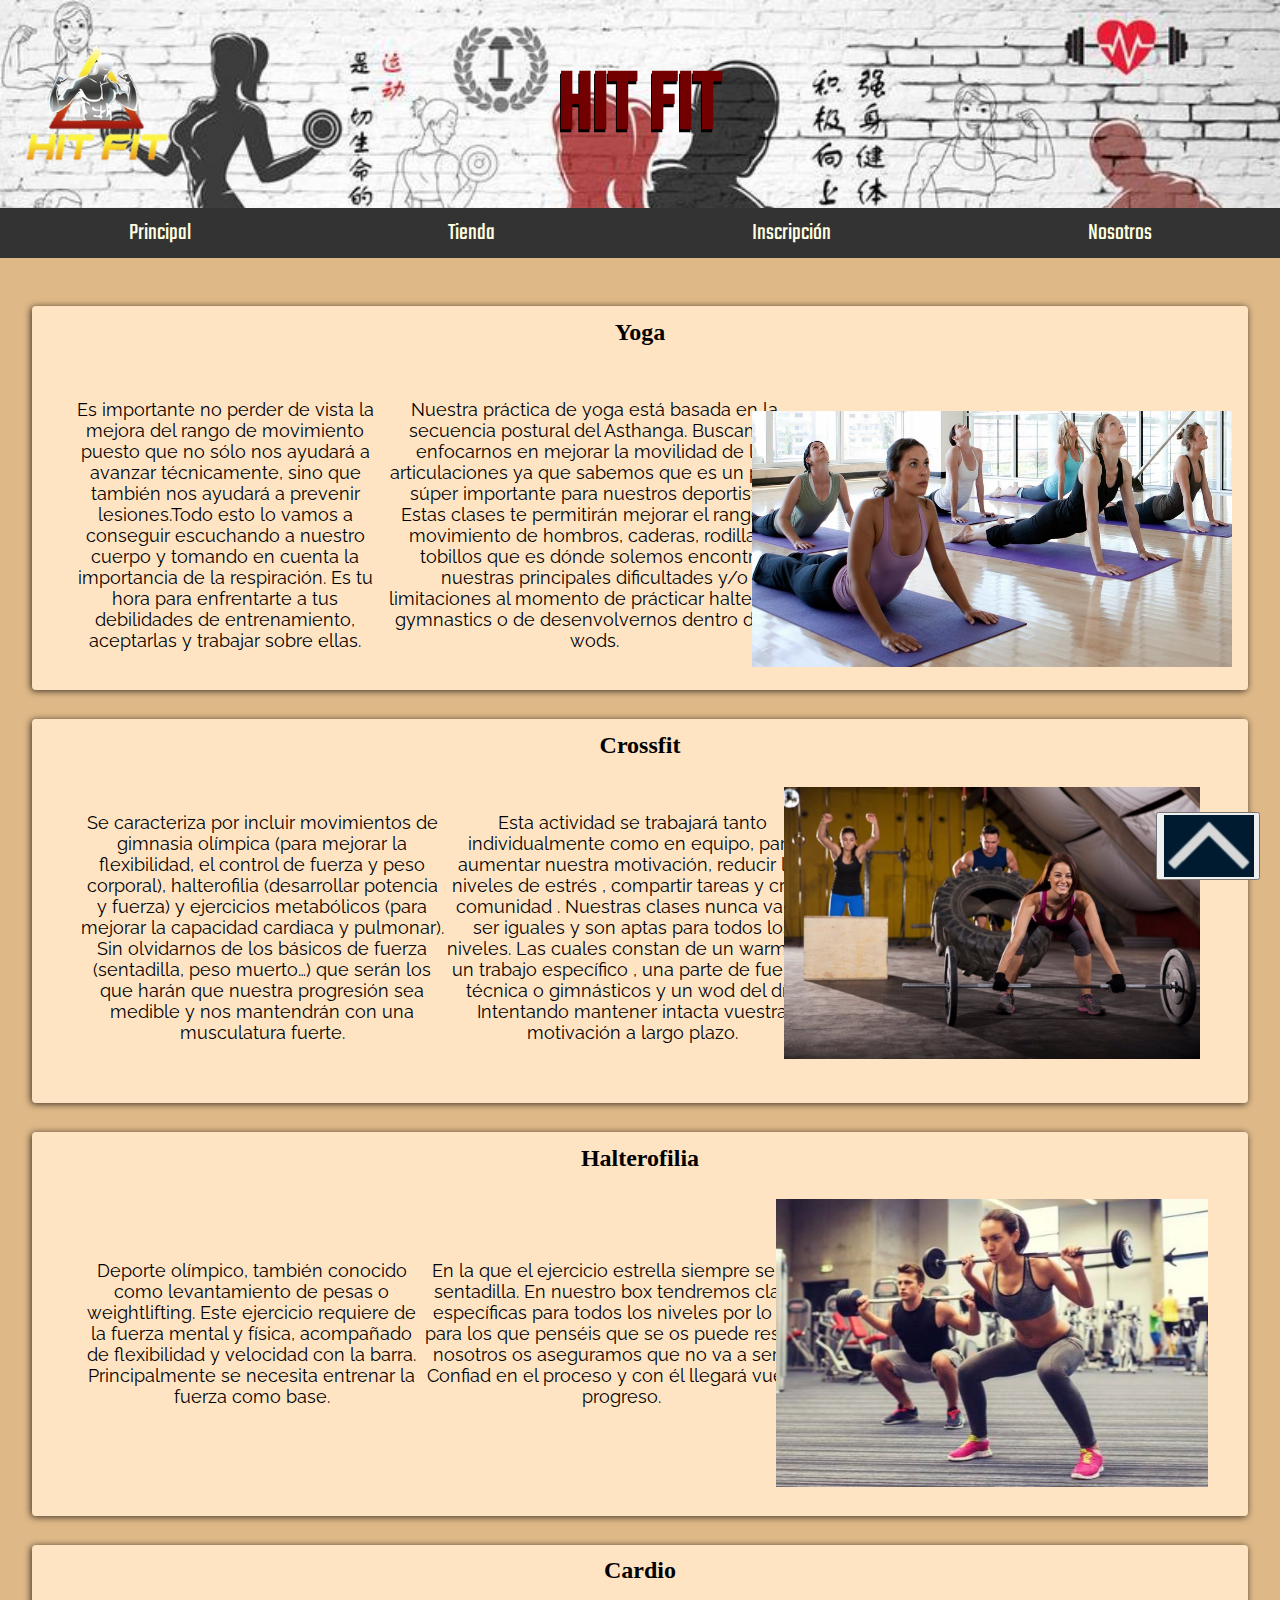
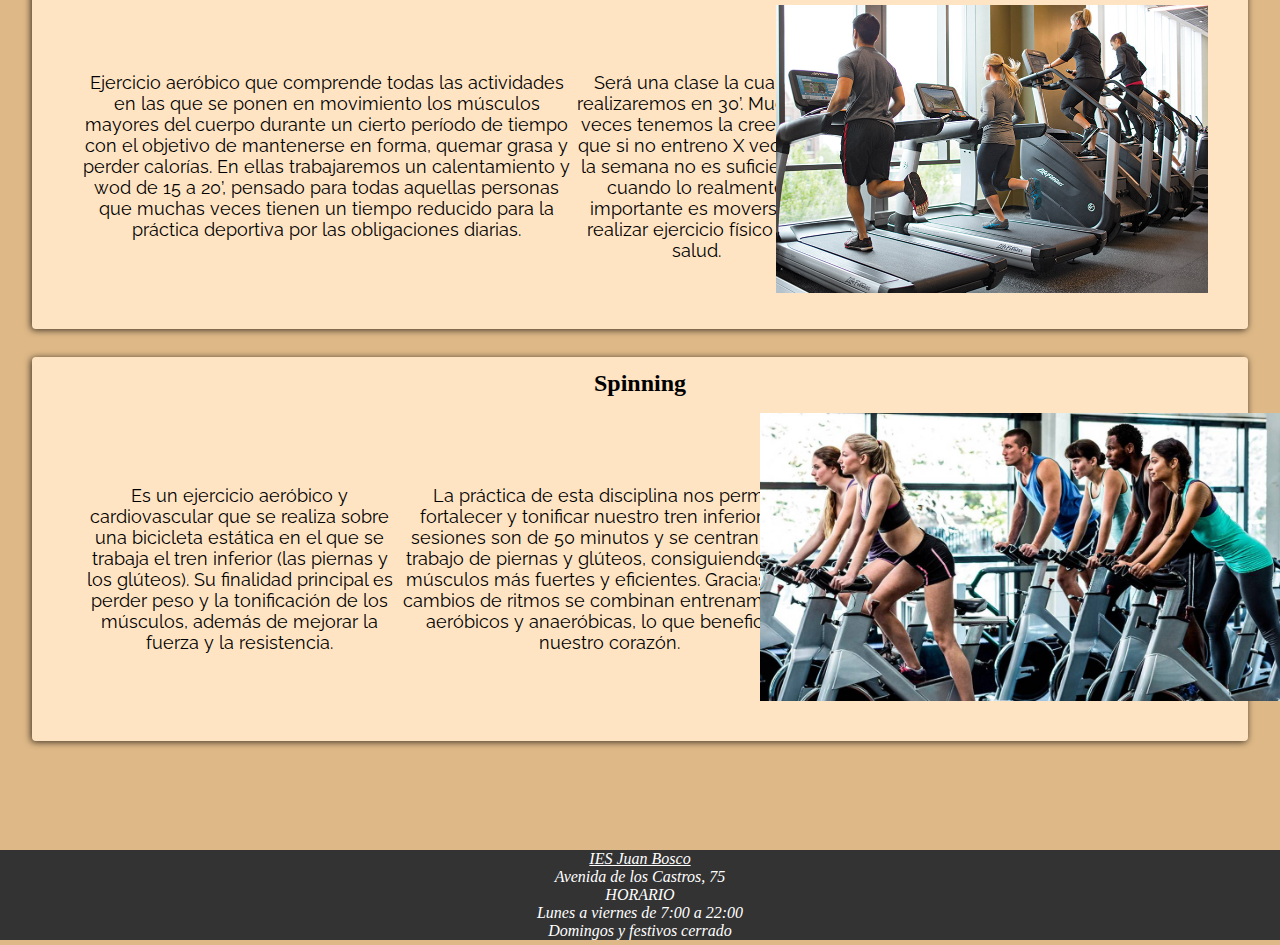
<file: index.html>
<!DOCTYPE html>
<html lang="es">
<head>
    <meta charset="UTF-8">
    <meta http-equiv="X-UA-Compatible" content="IE=edge">
    <meta name="viewport" content="width=device-width, initial-scale=1.0">
    <link href="./css/estilo.css" rel="stylesheet">
    <link rel="shortcut icon" href="./Images/logo1.png">
    <title>Index</title>
</head>
<body>

    <header>
        <img src="./Images/logo1.png" alt="Gym" class=logogym>
        <h1>HIT FIT</h1>
    </header>

    <nav>
        <ul>
            <li><a href="../Proyecto/index.html">Principal</a></li>
            <li><a href="../Proyecto/Portfolio/tienda.html">Tienda</a></li>
            <li><a href="../Proyecto/Portfolio/inscripcion.html">Inscripción</a></li>
            <li><a href="../Proyecto/Portfolio/contacto.html">Nosotros</a></li>
        </ul>
    </nav>

    <section id="index" class="cajas">


        <div id="yoga">
            <h2>Yoga</h2>
            <article id="uno">
                <p>Es importante no perder de vista la mejora del rango de movimiento puesto que no sólo nos 
                ayudará a avanzar técnicamente, sino que también nos ayudará a prevenir lesiones.Todo esto lo vamos a conseguir 
                escuchando a nuestro cuerpo y tomando en cuenta la importancia de la respiración. Es tu hora para enfrentarte 
                a tus debilidades de entrenamiento, aceptarlas y trabajar sobre ellas.</p>
                <p>Nuestra práctica de yoga está basada en la secuencia postural del Asthanga. Buscamos enfocarnos en mejorar la movilidad de las 
                articulaciones ya que sabemos que es un punto súper importante para nuestros deportistas. Estas clases te permitirán mejorar el 
                rango de movimiento de hombros, caderas, rodillas y tobillos que es dónde solemos encontrar nuestras principales dificultades 
                y/o limitaciones al momento de prácticar halterofilia, gymnastics o de desenvolvernos dentro de los wods.</p>
            </article>
            <img src="./Images/yoga1.jpg" alt="yoga" id="img_index" style="grid-area: yoga;background-size: cover;">
        </div>
        
        <div id="crossfit">
            <h2>Crossfit</h2>
            <article id="dos">
                <p>Se caracteriza por incluir movimientos de gimnasia olímpica (para mejorar la flexibilidad, 
                el control de fuerza y peso corporal), halterofilia (desarrollar potencia y fuerza) y ejercicios 
                metabólicos (para mejorar la capacidad cardiaca y pulmonar). Sin olvidarnos de los básicos de 
                fuerza (sentadilla, peso muerto…) que serán los que harán que nuestra progresión sea medible 
                y nos mantendrán con una musculatura fuerte.</p>        
                <p>Esta actividad se trabajará tanto individualmente como en equipo, para aumentar nuestra motivación, reducir los 
                niveles de estrés , compartir tareas y crear comunidad . Nuestras clases nunca van a ser iguales y son aptas para 
                todos los niveles. Las cuales constan de un warm up, un trabajo específico , una parte de fuerza, técnica o gimnásticos 
                y un wod del día. Intentando mantener intacta vuestra motivación a largo plazo.</p>
            </article>
            <img src="./Images/crossfit.jpg" alt="crossfit" id="img_index1" style="grid-area: crossfit;background-size: cover;">
        </div>

        <div id="halterofilia">
            <h2>Halterofilia</h2>
            <article id="tres">
                <p>Deporte olímpico, también conocido como levantamiento de pesas o weightlifting. Este ejercicio
                requiere de la fuerza mental y física, acompañado de flexibilidad y velocidad con la barra. 
                Principalmente se necesita entrenar la fuerza como base.</p>
                <p>En la que el ejercicio estrella siempre será la sentadilla. En nuestro box tendremos clases específicas para todos 
                los niveles por lo que para los que penséis que se os puede resistir , nosotros os aseguramos que no va a ser así. 
                Confiad en el proceso y con él llegará vuestro progreso.</p>
            </article>
            <img src="./Images/halterofilia.jpg" alt="halterofilia" id="img_index2" style="grid-area:halterofilia;background-size:cover;">
        </div>

        <div id="cardio">
            <h2>Cardio</h2>
            <article id="cuatro">
                <p>Ejercicio aeróbico que comprende todas las actividades en las que se ponen en movimiento 
                los músculos mayores del cuerpo durante un cierto período de tiempo con el objetivo de 
                mantenerse en forma, quemar grasa y perder calorías. En ellas trabajaremos un calentamiento y wod de 15 a 20’, pensado 
                para todas aquellas personas que muchas veces tienen un tiempo reducido para la práctica deportiva por las obligaciones diarias.</p> 
                <p>Será una clase la cual la realizaremos en 30’. Muchas veces tenemos la creencia que si no entreno X veces a la semana 
                no es suficiente, cuando lo realmente importante es moverse y realizar ejercicio físico por salud. </p>
            </article>
            <img src="./Images/cardio.jpg" alt="cardio" id="img_index3" style="grid-area:cardio;background-size:cover;">
        </div>

        <div id="spinning">
            <h2>Spinning</h2>
            <article id="cinco">
                <p>Es un ejercicio aeróbico y cardiovascular que se realiza sobre una bicicleta estática 
                en el que se trabaja el tren inferior (las piernas y los glúteos). Su finalidad principal es 
                perder peso y la tonificación de los músculos, además de mejorar la fuerza y la resistencia.</p> 
                <p>La práctica de esta disciplina nos permite fortalecer y tonificar nuestro tren inferior. Las sesiones son 
                de 50 minutos y se centran en el trabajo de piernas y glúteos, consiguiendo unos músculos más fuertes y eficientes. 
                Gracias a los cambios de ritmos se combinan entrenamientos aeróbicos y anaeróbicas, lo que beneficia a nuestro corazón.</p>
            </article>
            <img src="./Images/spinning.jpg" alt="spinning" id="img_index4" style="grid-area:spinning;background-size:cover;">
        </div>
    </section>

    <footer id="index_footer">
        <address>
        <a href="https://www.iesjuanbosco.es/">IES Juan Bosco</a>
        <p>Avenida de los Castros, 75</p>
        <p>HORARIO</p>
        <p>Lunes a viernes de 7:00 a 22:00</p>
        <p>Domingos y festivos cerrado</p>
        </address>
    </footer>

    <button onclick="scrollWin()" style="position:fixed;bottom:20px;right:20px;height:68px;width:104px;"><img src="./Images/flecha.png" alt="flecha"></button>
    <script>
        function scrollWin(){
            window.scrollTo(0, 0);
        }
    </script>

</body>
</html>
</file>
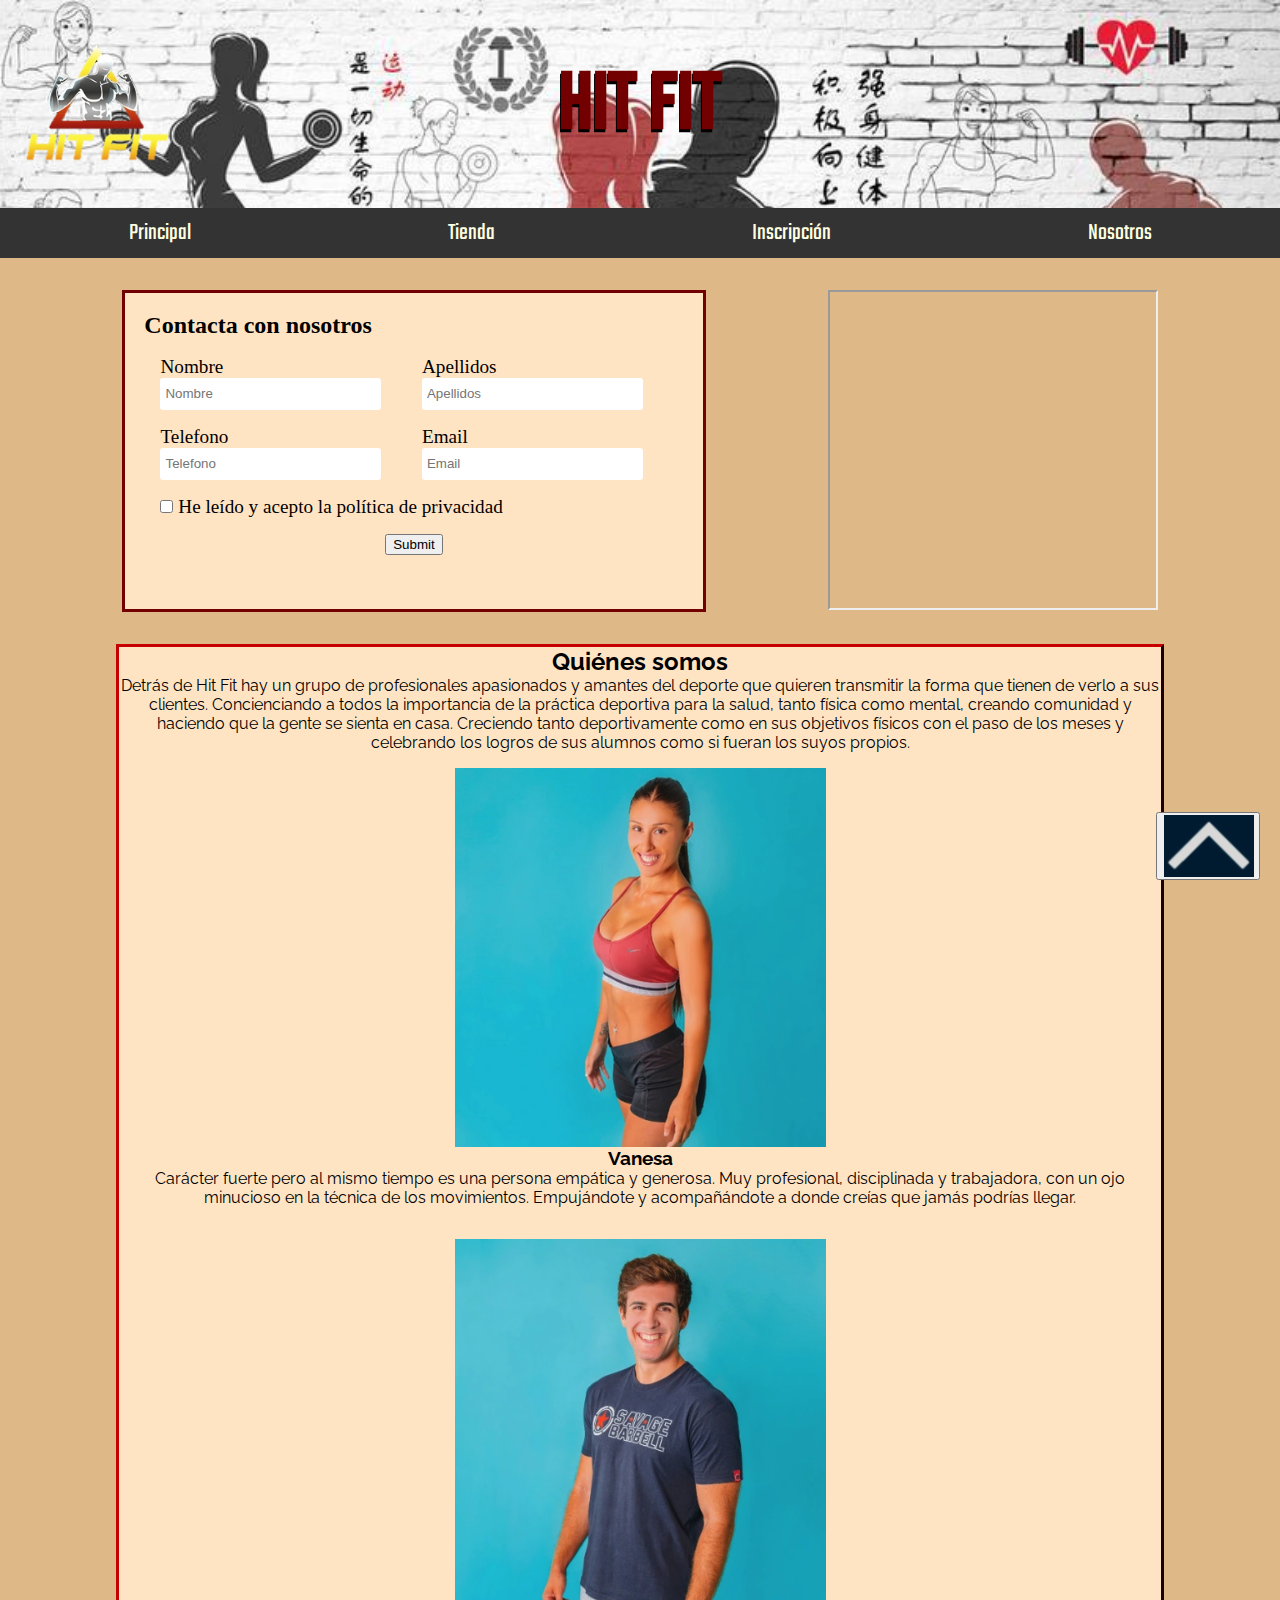
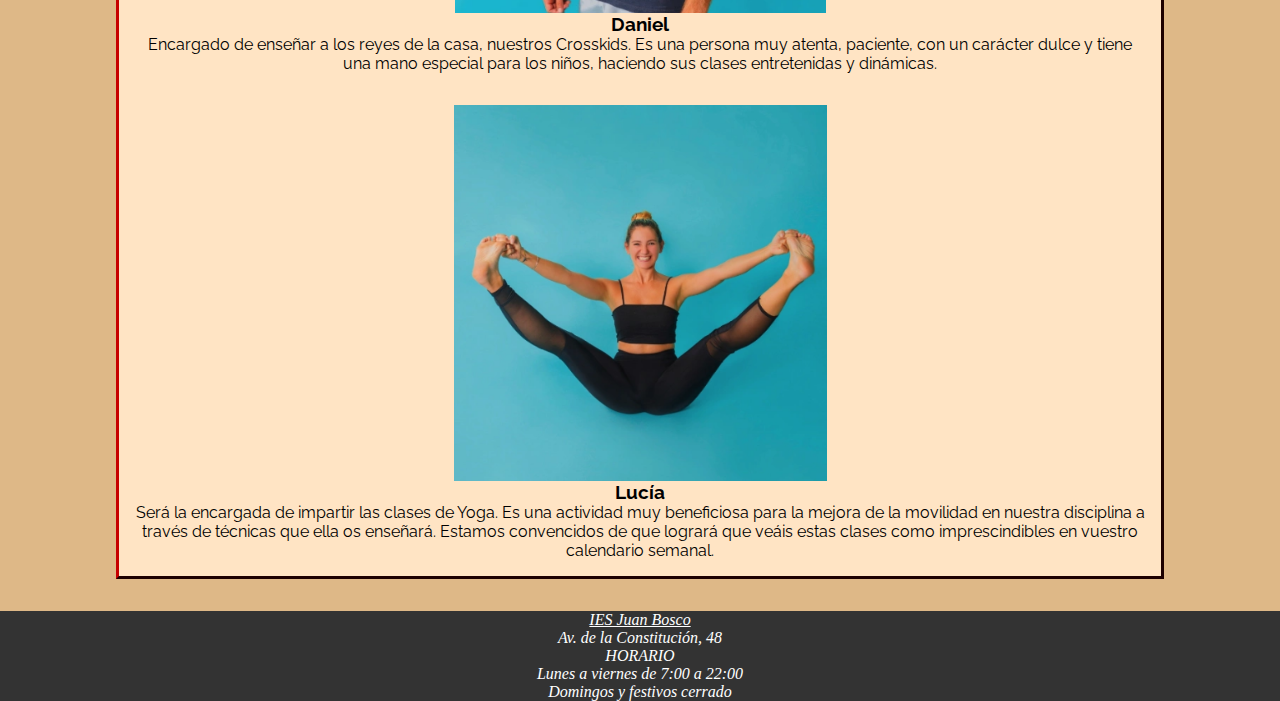
<file: Portfolio/contacto.html>
<!DOCTYPE html>
<html lang="es">
<head>
    <meta charset="UTF-8">
    <meta http-equiv="X-UA-Compatible" content="IE=edge">
    <meta name="viewport" content="width=device-width, initial-scale=1.0">
    <link href="../css/estilo.css" rel="stylesheet">
    <link rel="shortcut icon" href="../Images/logo1.png">
    <title>Contacto</title>
</head>
<body>

    <header>
        <img src="../Images/logo1.png" alt="Gym" class=logogym>
        <h1>HIT FIT</h1>
    </header>

    <nav>
        <ul>
            <li><a href="../index.html">Principal</a></li>
            <li><a href="../Portfolio/tienda.html">Tienda</a></li>
            <li><a href="../Portfolio/inscripcion.html">Inscripción</a></li>
            <li><a href="../Portfolio/contacto.html">Nosotros</a></li>
        </ul>
    </nav>

        <div id="maps">

        <main> 
            <article>
                <h2>Contacta con nosotros</h2>
                <form action="enviar.jsp" method="post" id="formu">
                    <label for="nombre">Nombre<input id="nombre" name="nombre" type="text" class="dato" placeholder="Nombre"></label>
                    <label for="apellidos">Apellidos<input type="text" id="apellidos" name="apellidos" class="dato" placeholder="Apellidos"></label>
                    <label for="telefono">Telefono<input type="tel" id="telefono" name="telefono" class="dato" placeholder="Telefono"></label>
                    <label for="email">Email<input type="email" id="email" name="email" class="dato" placeholder="Email"></label>
                    <label class="checkcopyright"><input type="checkbox" name="copyright" id="copyright" class="check"> He leído y acepto la política de privacidad</label>
                    <div id="form_group_enviar">
                        <input type="submit" name="enviar" class="button">
                    </div>
                </form>
            </article>
        </main>

            <iframe 
                src="https://www.google.com/maps/embed?pb=!1m18!1m12!1m3!1d3036.4062730469386!2d-3.6582102846670383!3d40.44414407936199!2m3!1f0!2f0!3f0!3m2!1i1024!2i768!4f13.1!3m3!1m2!1s0xd422f31e9e62d2b%3A0x90b93099b978f3e8!2sBasic-Fit!5e0!3m2!1ses!2ses!4v1645785638387!5m2!1ses!2ses">
            </iframe>

        </div>

        <div id="personal">
            <h2>Quiénes somos</h2>

            <p>Detrás de Hit Fit hay un grupo de profesionales apasionados y amantes del deporte 
                que quieren transmitir la forma que tienen de verlo a sus clientes.
                Concienciando a todos la importancia de la práctica deportiva para la salud, 
                tanto física como mental, creando comunidad y haciendo que la gente se sienta en casa. 
                Creciendo tanto deportivamente como en sus objetivos físicos con el paso de los meses 
                y celebrando los logros de sus alumnos como si fueran los suyos propios.
            </p>

            <div class="entrenadores">
        
                <img src="../Images/E1.png" alt="entrenador1" id="e1">
                <h3>Vanesa</h3>
                <p>Carácter fuerte pero al mismo tiempo es una persona empática y generosa. Muy profesional, 
                    disciplinada y trabajadora, con un ojo minucioso en la técnica de los movimientos. 
                    Empujándote y acompañándote a donde creías que jamás podrías llegar.
                </p>

            </div>
            
            <div class="entrenadores">

                <img src="../Images/E2.png" alt="entrenador2" id="e2">
                <h3>Daniel</h3>
                <p>Encargado de enseñar a los reyes de la casa, nuestros Crosskids. Es una persona muy 
                    atenta, paciente, con un carácter dulce y tiene una mano especial para los niños, 
                    haciendo sus clases entretenidas y dinámicas.
                </p>

            </div>

            <div class="entrenadores">

                <img src="../Images/E3.png" alt="entrenador3" id="e3">
                <h3>Lucía</h3>
                <p>Será la encargada de impartir las clases de Yoga. Es una actividad muy beneficiosa 
                    para la mejora de la movilidad en nuestra disciplina a través de técnicas que ella 
                    os enseñará. Estamos convencidos de que logrará que veáis estas clases como 
                    imprescindibles en vuestro calendario semanal. 
                </p>

            </div>

        </div>

    <footer>
        <address>
        <a href="https://www.iesjuanbosco.es/">IES Juan Bosco</a>
        <p>Av. de la Constitución, 48</p>
        <p>HORARIO</p>
        <p>Lunes a viernes de 7:00 a 22:00</p>
        <p>Domingos y festivos cerrado</p>
        </address>
    </footer>

    <button onclick="scrollWin()" style="position:fixed;bottom:20px;right:20px;height:68px;width:104px;"><img src="../Images/flecha.png" alt="flecha"></button>
    <script>
        function scrollWin(){
            window.scrollTo(0, 0);
        }
    </script>
    
</body>
</html>
</file>
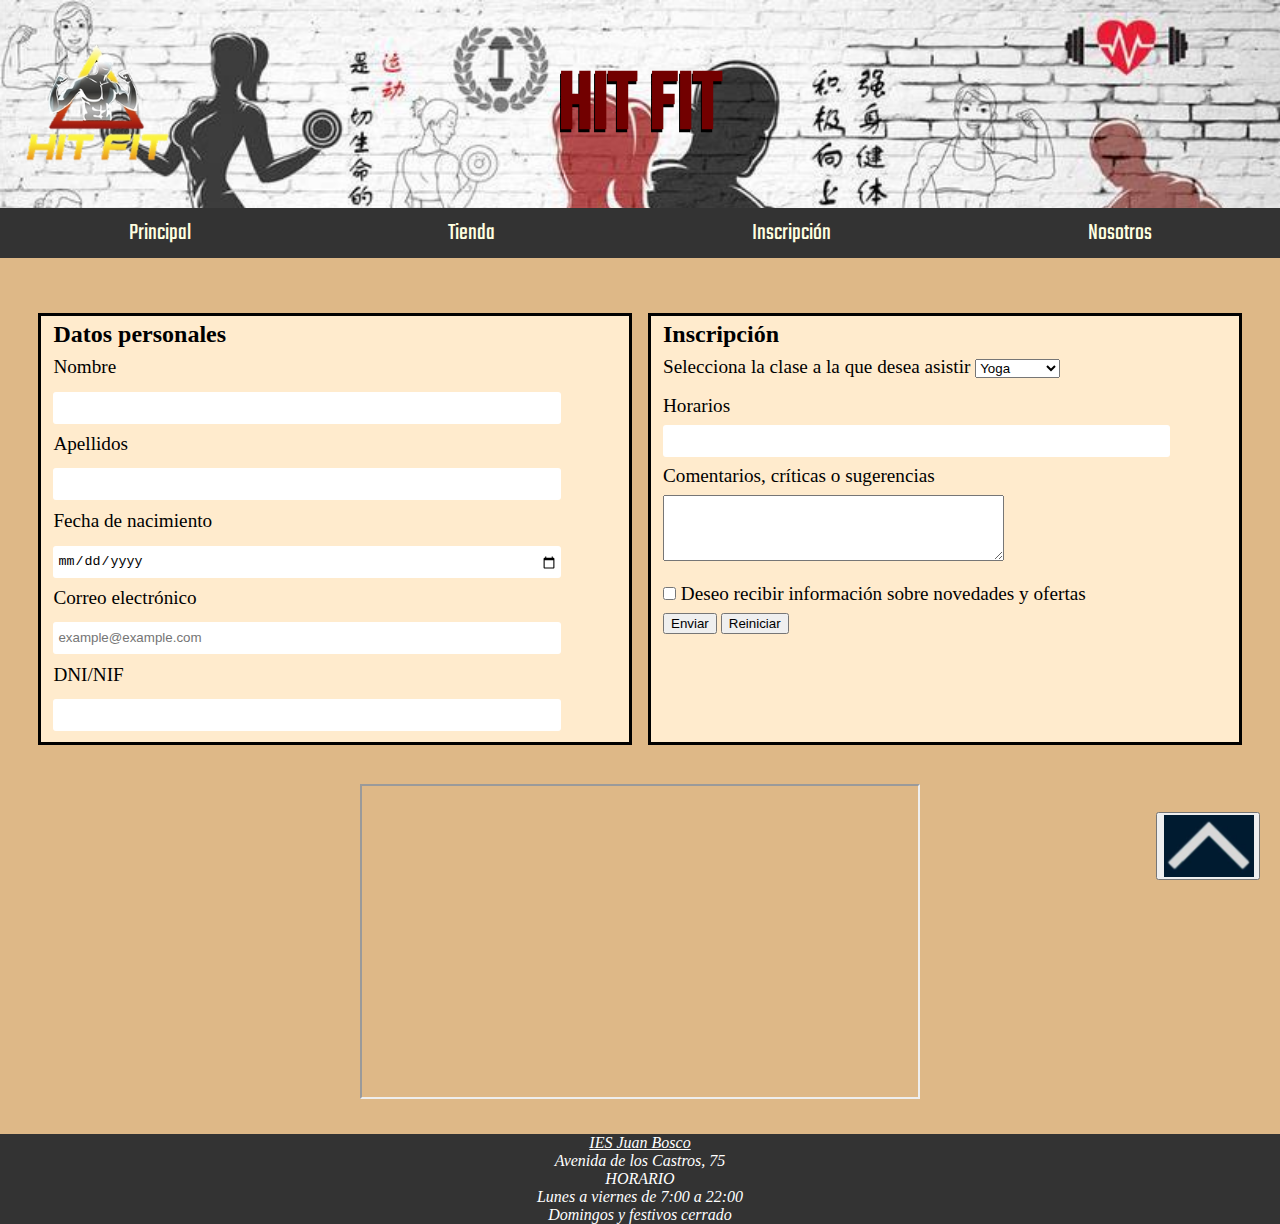
<file: Portfolio/inscripcion.html>
<!DOCTYPE html>
<html lang="en">
<head>
    <meta charset="UTF-8">
    <meta http-equiv="X-UA-Compatible" content="IE=edge">
    <meta name="viewport" content="width=device-width, initial-scale=1.0">
    <link href="../css/estilo.css" rel="stylesheet">
    <link rel="shortcut icon" href="../Images/logo1.png">
    <title>Inscripción</title>
</head>
<body>

    <header>
        <img src="../Images/logo1.png" alt="Gym" class=logogym>
        <h1>HIT FIT</h1>
    </header>

    <nav>
        <ul>
            <li><a href="../index.html">Principal</a></li>
            <li><a href="../Portfolio/tienda.html">Tienda</a></li>
            <li><a href="../Portfolio/inscripcion.html">Inscripción</a></li>
            <li><a href="../Portfolio/contacto.html">Nosotros</a></li>
        </ul>
    </nav>

    <section>

    <form method="GET" action="procesainscripcion.php" class="inscrip">

        <fieldset class="inscripcion">
        <h2>Datos personales</h2>
        <p>
            <label for="nombre" class="ins">Nombre
                <input type="text" name="nombre" required id="nombre" class="dato" >
            </label>
        </p>
        <p>
            <label for="apellidos" class="ins">Apellidos
                <input type="text" name="apellidos" required id="apellidos" class="dato">
            </label>
        </p>
        <p>
            <label for="nacimiento" class="ins">Fecha de nacimiento
                <input type="date" name="nacimiento" id="nacimiento" class="dato">
            </label>
        </p>
        <p>
            <label for="email" class="ins">Correo electrónico    
                <input type="email" name="email" id="email" placeholder="example@example.com" class="dato">
            </label>
        </p>
        <p>
            <label for="dni" class="ins">DNI/NIF
                <input type="text" name="dni" minlength="9" maxlength="9" id="dni" required class="dato">
            </label>
        </p>
        </fieldset>

        
        <fieldset class="inscripcion">
        <h2>Inscripción</h2>
        <p>
            <label for="clase" class="ins">Selecciona la clase a la que desea asistir
                <select name="clase" id="clase">
                    <option value="Yoga" selected>Yoga</option>
                    <option value="Crossfit">Crossfit</option>
                    <option value="Cardio">Cardio</option>
                    <option value="Spinning">Spinning</option>
                    <option value="Halterofilia">Halterofilia</option>
                </select>
            </label>
        </p>
        <datalist id="listahorarios" class="ins">
            <option value="Lunes 9:30 hrs">Lunes 9:30 hrs</option>
            <option value="Lunes 19:00 hrs">Lunes 19:00 hrs</option>
            <option value="Martes 10:00 hrs">Martes 10:00 hrs</option>
            <option value="Martes 18:00 hrs">Martes 18:00 hrs</option>
            <option value="Miércoles 9:00 hrs">Miércoles 9:00 hrs</option>
            <option value="Miércoles 16:00 hrs">Miércoles 16:00 hrs</option>
            <option value="Jueves 11:00 hrs">Jueves 11:00 hrs</option>
            <option value="Jueves 20:00 hrs">Jueves 20:00 hrs</option>
            <option value="Viernes 8:30 hrs">Viernes 8:30 hrs</option>
            <option value="Viernes 21:00 hrs">Viernes 21:00 hrs</option>
        </datalist>
        <label id="prov" class="ins">Horarios</label>
        <input type="text" name="horarios" id="horarios" list="listahorarios" class="dato"/>
        <p>
            <label for="comentarios" class="ins">Comentarios, críticas o sugerencias
                <textarea id="comentarios" name="comentarios" rows="4" cols="40"></textarea>
            </label>
        </p>
        <p>
            <label for="marcador" class="ins">
                <input type="checkbox" name="marcador" class="checkcopyright" id="marcador"> Deseo recibir información sobre novedades y ofertas
            </label>
        </p>
        <div>
            <input type="submit" value="Enviar" class="ins">
            <input type="reset" value="Reiniciar" class="ins">
        </div>
        </fieldset>

    </form>

    <div class="video">
        <iframe class="video" src="https://www.youtube.com/embed/rqTJrFY9BC0" title="YouTube video player"></iframe>
    </div>

    </section>

    <footer id="inscripcion">
        <address>
        <a href="https://www.iesjuanbosco.es/">IES Juan Bosco</a>
        <p>Avenida de los Castros, 75</p>
        <p>HORARIO</p>
        <p>Lunes a viernes de 7:00 a 22:00</p>
        <p>Domingos y festivos cerrado</p>
        </address>
    </footer>

    <button onclick="scrollWin()" style="position:fixed;bottom:20px;right:20px;height:68px;width:104px;"><img src="../Images/flecha.png" alt="flecha"></button>
    <script>
        function scrollWin(){
            window.scrollTo(0, 0);
        }
    </script>
    
</body>
</html>
</file>
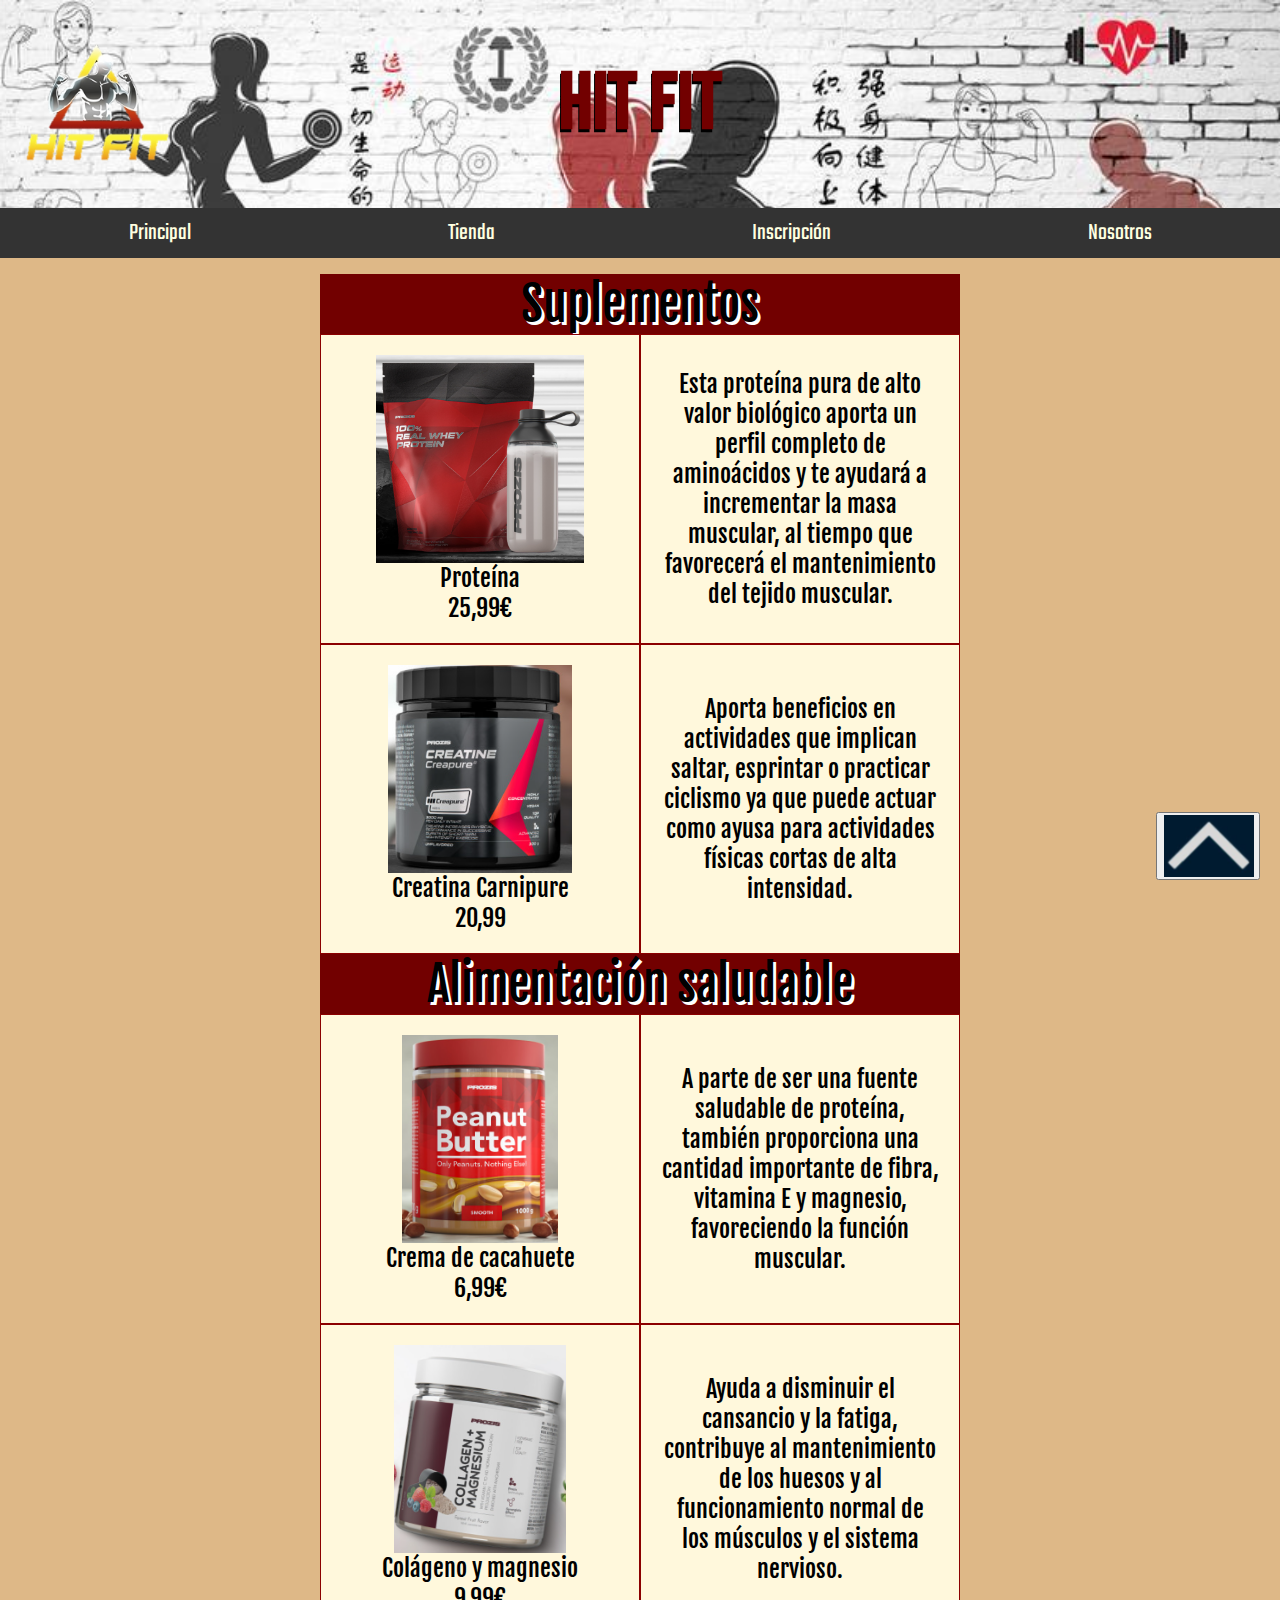
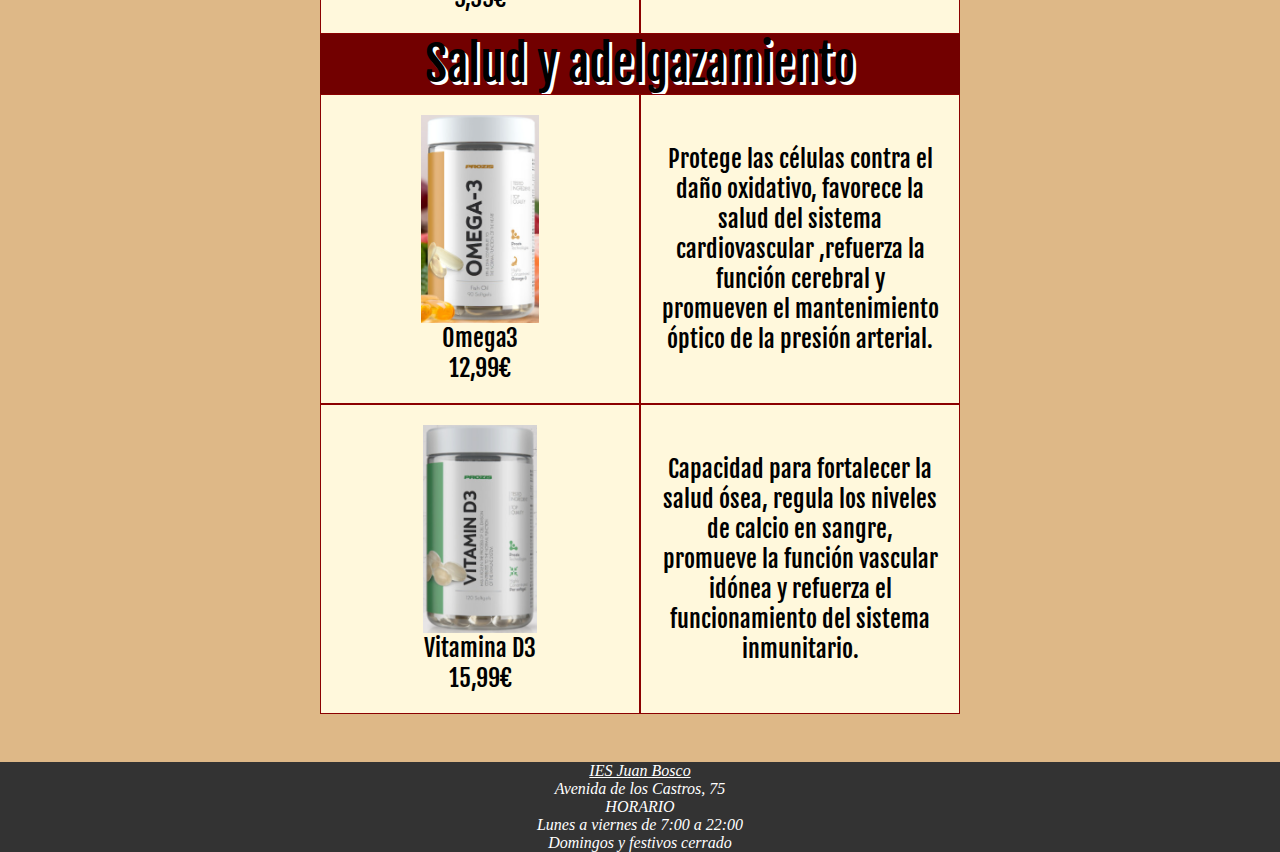
<file: Portfolio/tienda.html>
<!DOCTYPE html>
<html lang="es">
<head>
    <meta charset="UTF-8">
    <meta http-equiv="X-UA-Compatible" content="IE=edge">
    <meta name="viewport" content="width=device-width, initial-scale=1.0">
    <link href="../css/estilo.css" rel="stylesheet">
    <link rel="shortcut icon" href="../Images/logo1.png">
    <title>Tienda</title>
</head>
<body>     

    <header>
        <img src="../Images/logo1.png" alt="Gym" class=logogym>
        <h1>HIT FIT</h1>
    </header>

    <nav>
        <ul>
            <li><a href="../index.html">Principal</a></li>
            <li><a href="../Portfolio/tienda.html">Tienda</a></li>
            <li><a href="../Portfolio/inscripcion.html">Inscripción</a></li>
            <li><a href="../Portfolio/contacto.html">Nosotros</a></li>
        </ul>
    </nav>

<section>
    <div class="tabla">

        <div class="categoria">Suplementos</div>

        <div class=fila>
            <div class="tipo">
                <img src="../Images/proteina.png" class="fotoproducto" alt="proteina"/>
                <p>Proteína</p>
                <p>25,99€</p>
            </div>
            <div class="descripcion">
                <p>Esta proteína pura de alto valor biológico aporta un perfil completo de aminoácidos 
                y te ayudará a incrementar la masa muscular, al tiempo que favorecerá el mantenimiento del tejido muscular.</p>
            </div>
        </div>

        <div class=fila>
            <div class="tipo">
                <img src="../Images/creatina.png" class="fotoproducto" alt="creatina" />
                <p>Creatina Carnipure</p>
                <p>20,99</p>
            </div>

            <div class="descripcion">
                <p>Aporta beneficios en actividades que implican saltar, esprintar o practicar ciclismo 
                ya que puede actuar como ayusa para actividades físicas cortas de alta intensidad.</p>
            </div>
        </div>

        <div class="categoria">Alimentación saludable</div>

        <div class="fila">
            <div class="tipo">
                <img src="../Images/crema.png" class="fotoproducto" alt="crema"/>
                <p>Crema de cacahuete</p>
                <p>6,99€</p>
            </div>

            <div class="descripcion">
                <p>A parte de ser una fuente saludable de proteína, también proporciona una cantidad
                importante de fibra, vitamina E y magnesio, favoreciendo la función muscular.</p>      
            </div>
        </div>

        <div class="fila">
            <div class="tipo">
                <img src="../Images/colageno.png" class="fotoproducto" alt="colageno"/>
                <p>Colágeno y magnesio</p>
                <p>9,99€</p>
            </div>

            <div class="descripcion">
                <p>Ayuda a disminuir el cansancio y la fatiga, contribuye al mantenimiento de los huesos
                y al funcionamiento normal de los músculos y el sistema nervioso.</p>
            </div>
        </div>

        <div class="categoria">Salud y adelgazamiento</div>

        <div class="fila">
            <div class="tipo">
                <img src="../Images/omega3.png" class="fotoproducto" alt="omega3"/>
                <p>Omega3</p>
                <p>12,99€</p>
            </div>

            <div class="descripcion">
                <p>Protege las células contra el daño oxidativo, favorece la salud del sistema cardiovascular
                ,refuerza la función cerebral y promueven el mantenimiento óptico de la presión arterial.</p>
            </div>
        </div>

        <div class="fila">
            <div class="tipo">
                <img src="../Images/vitaminaD.png" class="fotoproducto" alt="vitamina"/>
                <p>Vitamina D3</p>
                <p>15,99€</p>
            </div>

            <div class="descripcion">
                <p>Capacidad para fortalecer la salud ósea, regula los niveles de calcio en sangre, promueve
                la función vascular idónea y refuerza el funcionamiento del sistema inmunitario.</p>
            </div>
        </div>
    </div>
</section>

<footer>
    <address>
    <a href="https://www.iesjuanbosco.es/">IES Juan Bosco</a>
    <p>Avenida de los Castros, 75</p>
    <p>HORARIO</p>
    <p>Lunes a viernes de 7:00 a 22:00</p>
    <p>Domingos y festivos cerrado</p>
    </address>
</footer>

<button onclick="scrollWin()" style="position:fixed;bottom:20px;right:20px;height:68px;width:104px;"><img src="../Images/flecha.png" alt="flecha"></button>
    <script>
        function scrollWin(){
            window.scrollTo(0, 0);
        }
    </script>

</body>
</html>
</file>
<file: css/estilo.css>
@import url('https://fonts.googleapis.com/css2?family=Bebas+Neue&display=swap');
@import url('https://fonts.googleapis.com/css2?family=Teko&display=swap');
@import url('https://fonts.googleapis.com/css2?family=Fjalla+One&display=swap');
@import url('https://fonts.googleapis.com/css2?family=Raleway:wght@300&display=swap');
*{
    margin: 0;
    box-sizing: border-box;
}
body{
    height: 100%;
    width: 100%;
    background-color: burlywood;
}
header{
    background-image: url(../Images/cabecera.png);
    background-size: cover;
    background-repeat: no-repeat;
    display: flex;
    align-items: center;
    justify-content: center;
    height: 50%;
    padding: 3%;
    background-color: burlywood;
}
header h1{
    color: rgb(114, 0, 0);
    font-family: bebas Neue;
    font-size: 5rem;
    text-shadow: -1px 3px black;
    position: absolute;
}
section{
    padding-top: 1em;
}
nav ul{
    display: flex;
    justify-content: space-around;
    flex-wrap: wrap;
    list-style: none;
    background-color: #333;
    padding: 0;
}
nav li a{
    color: lightyellow;
    font-family: teko;
    font-size: 1.5rem;
    display: block;
    text-decoration: none;
    padding: 0.5rem 0.1rem;
}
.logogym{
    position: relative;
    right: 34em;
    width: 10em;
}
footer{
    display: flex;
    text-align: center;
    font-size: 100%;
    justify-content: space-around;
    background-color: #333;
    color: white;
    position: absolute;
    width: 100%;
}
footer a{
    color: white;
}
#index_footer{
    position: relative;
    margin-top: 7.8em;
}
.tabla{
    background-color:cornsilk;
    font-family: Fjalla One;
    font-size: 1.5em;
    flex-direction: row;
    justify-content: center;
    margin: auto;
    text-align: center;
    border-collapse: collapse;
    width: 50%;
    align-items: center;
    margin-bottom: 2em;
}
.categoria{
    background-color: rgb(114, 0, 0);
    font-size: 2em;
    text-shadow:3px 3px white;
}
.fila{
    display:flex;
    flex-direction: row;
    width: 100%;
    text-align: center;
}
.tipo, .descripcion{
    width: 50%;
    text-align: center;
    padding:20px;
    border: 1.5px solid darkred;
    display: flex;
    flex-direction: row;
    font-size: 1em;
    align-items: center;
    justify-content: center;
}
.tipo{
    display: flex;
    flex-flow: column wrap;
    text-align: center;
    align-items: center;

}
.fotoproducto{
    display: flex;
    justify-content: center;
    max-width: 20rem;
    max-height: 13rem;
    left: auto;
}
#index{
    background-color: burlywood;
}
.cajas > *{
    border-radius: 4px;
    box-shadow: -1px 1px 7px 0px rgba(0,0,0,0.75);
    padding: 0.8rem;
    text-align: center;
    margin-top: 2em;
}
.cajas{
    display: grid;
    gap: 0.8rem;
    grid-template: 
        "yoga" 400px
        "crossfit" 400px
        "halterofilia" 400px
        "cardio" 400px
        "spinning" 400px;
}
#img_index{
    width: 30em;
    height: 16em;
    position: relative;
    left: 22em;
    bottom: 15em;
}
#img_index1{
    width: 26em;
    height: 17em;
    position: relative;
    left: 22em;
    bottom: 16em;
}
#img_index2{
    width: 27em;
    height: 18em;
    position: relative;
    left: 22em;
    bottom: 13em;
}
#img_index3{
    width: 27em;
    height: 18em;
    position: relative;
    left: 22em;
    bottom: 16em;
}
#img_index4{
    width: 33em;
    height: 18em;
    position: relative;
    left: 24em;
    bottom: 15em;
}
#uno{
    display: flex;
    width: 42em;
    margin-top: 3em;
    margin-left: 1em;
    font-size: 1.1em;
    font-family: Raleway;
}
#dos{
    display: flex;
    width: 42em;
    margin-top: 3em;
    margin-left: 2em;
    font-size: 1.1em;
    font-family: Raleway;
}
#tres{
    display: flex;
    width: 42em;
    margin-top: 5em;
    margin-left: 2em;
    font-size: 1.1em;
    font-family: Raleway;
}
#cuatro{
    display: flex;
    width: 42em;
    margin-top: 5em;
    margin-left: 2em;
    font-size: 1.1em;
    font-family: Raleway;
}
#cinco{
    display: flex;
    width: 42em;
    margin-top: 5em;
    margin-left: 2em;
    font-size: 1.1em;
    font-family: Raleway;
}
#yoga,#crossfit,#halterofilia,#cardio,#spinning{
    left: 40em;
    height: 24em;
    margin-left: 2em;
    margin-right: 2em;
    background-color: bisque;
}
main{
    padding: 1.2rem;
    border: solid rgb(114, 0, 0);
    background-color:bisque;
    margin-top: 2em;
    height: 322px;
}
#maps{
    display: flex;
    place-content: space-evenly;
}
div iframe{
    margin-top: 2em;
    width: 330px;
    height: 320px;
}
#personal{
    margin-top: 2em;
    border-style: outset;
    margin-left: 7.25em;
    margin-right: 7.25em;
    margin-bottom: 2em;
    text-align: center;
    border-color: rgb(114, 0, 0);
    background-color: bisque;
    font-family: Raleway;
}
.entrenadores{
    display: grid;
    text-align: -webkit-center;
    padding: 1em;
}
#e1,#e2,#e3{
    margin-left: auto;
    margin-right: auto;
}
form{
    display: grid;
    grid-template-columns: 1fr 1fr;
    gap: 1rem;
    margin: 3%;
}
label{
    display: block;
    font-size: 1.2rem;
}
input.dato{
    width: 90%;
    background-color: #fff;
    border: 3px solid transparent;
    border-radius: 3px;
    height: 2rem;
    line-height: 2rem;
}
input.dato:focus{
    border: 3px solid #0075FF;
    box-shadow: 3px 0 38px rgba(163,163,163,0.4);
    outline: none;
}
.checkcopyright,#form_group_enviar{
    grid-column: span 2;
}
#form_group_enviar{
    display: flex;
    align-items: center;
    width: 100%;
    justify-content: center;
    flex-direction: column;
}
input[type="submint"]{
    padding: 1rem;
    background-color: black;
    color: white;
    width: 30%;
    margin: 1em;
    font-size: 1.2em;
}
fieldset.inscripcion{
    border: black solid;
    background-color: blanchedalmond;
}
.ins{
    line-height: 2em;
}
.video{
    width: 560px;
    height: 315px;
    margin-left: auto;
    margin-right: auto;
    margin-bottom: 35px;
    margin-top: 0px;
}
@media screen and (max-width: 480px){
    body{
        height: 100%;
        width: 100%;
        background-color: burlywood;
    }
    header{
        background-image: url(../Images/cabecera.png);
        background-size: cover;
        background-repeat: no-repeat;
        display: flex;
        align-items: center;
        justify-content: center;
        height: 50%;
        width: 59em;
        padding: 3%;
        background-color: burlywood;
    }
    header h1{
        color: rgb(114, 0, 0);
        font-family: bebas Neue;
        font-size: 7rem;
        text-shadow: -1px 3px black;
        position: absolute;
        width: 3em;
        left: 3em;

    }
    nav ul{
        display: flex;
        justify-content: space-around;
        flex-wrap: wrap;
        list-style: none;
        background-color: #333;
        padding: 0;
        width: 59em;
    }
    footer{
        display: flex;
        text-align: center;
        font-size: 100%;
        justify-content: space-around;
        background-color: #333;
        color: white;
        position: absolute;
        width: 59em;
    }
    #index_footer{
        position: relative;
        margin-top: 10.8em;
        width: 60em;
    }
    #inscripcion{
        margin-top: 24em;
    }
    #maps{
        display: flex;
        place-content: space-evenly;
        margin-left: 4em;
        width: 49em;
    }
    div iframe{
        margin-top: 2em;
        width: 330px;
        height: 320px;
        margin-left: 3em;
    }
    #personal{
        margin-top: 2em;
        border-style: outset;
        margin-left: 4.25em;
        margin-right: 7.25em;
        margin-bottom: 2em;
        text-align: center;
        border-color: rgb(114, 0, 0);
        background-color: bisque;
        font-family: Raleway;
        width: 49em;
    }
    form.inscrip{
        display: flex;
        gap: 4rem;
        width: 57em;
        flex-direction: column;
        margin-top: 3em;
    }
    .video{
        width: 43em;
        height: 30em;
        margin-left: 4em;
        margin-bottom: -16em;
        margin-top: 3em;
    }
    .tabla{
        background-color:cornsilk;
        font-family: Fjalla One;
        font-size: 1.5em;
        flex-direction: row;
        justify-content: center;
        text-align: center;
        border-collapse: collapse;
        width: 37em;
        margin-left: 1em;
        align-items: center;
        margin-bottom: 2em;
    }
    .cajas{
        display: grid;
        gap: 16.8rem;
        grid-template: 
            "yoga" 400px
            "crossfit" 400px
            "halterofilia" 400px
            "cardio" 400px
            "spinning" 400px;
    }
    #yoga,#crossfit,#halterofilia,#cardio,#spinning{
        left: 40em;
        height: 39em;
        margin-left: 4.25em;
        background-color: bisque;
    }
    #uno{
        width: 42em;
        margin-top: 1em;
        margin-left: 1em;
        font-size: 1.1em;
        font-family: Raleway;
        display: flex;
        flex-direction: column;
    }
    #img_index{
        left: 15em;
        position: absolute;
        bottom: -5em;
    }
    #dos{
        display: flex;
        flex-direction: column;
        width: 42em;
        margin-top: 1em;
        margin-left: 2em;
        font-size: 1.1em;
        font-family: Raleway;
    }
    #img_index1{
        position: absolute;
        left: 17em;
        bottom: -46em;
    }
    #tres{
        display: flex;
        flex-direction: column;
        width: 42em;
        margin-top: 3em;
        margin-left: 2em;
        font-size: 1.1em;
        font-family: Raleway;
    }
    #img_index2{
        position: absolute;
        left: 17em;
        bottom: -88em;
    }
    #cuatro{
        display: flex;
        flex-direction: column;
        width: 42em;
        margin-top: 3em;
        margin-left: 2em;
        font-size: 1.1em;
        font-family: Raleway;
    }
    #img_index3{
        position: absolute;
        left: 17em;
        bottom: -130em;
    }
    #cinco{
        display: flex;
        flex-direction: column;
        width: 42em;
        margin-top: 3em;
        margin-left: 2em;
        font-size: 1.1em;
        font-family: Raleway;
    }
    #img_index4{
        position: absolute;
        left: 15em;
        bottom: -171em;
    }
}
</file>
